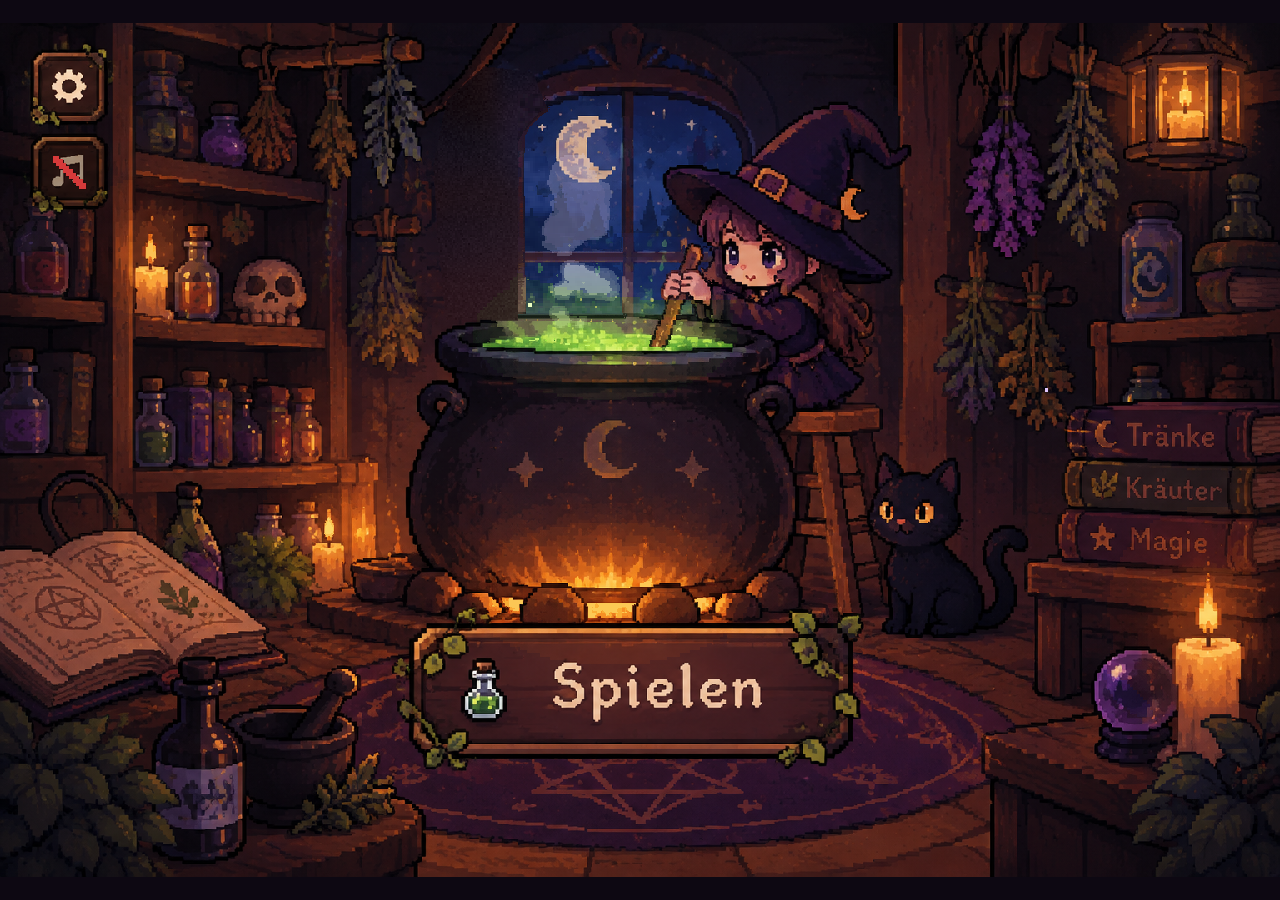
<file: index.html>
<!DOCTYPE html>
<html lang="de">
<head>
  <meta charset="UTF-8">
  <meta name="viewport" content="width=device-width, initial-scale=1">
  <title>Hexenküche – Titelbildschirm</title>
  <link rel="icon" href="data:,">
  <link rel="stylesheet" href="css/style.css">
</head>
<body>
  <!-- Bühne im festen 3:2-Format; alle Positionen darin in Prozent -->
  <main id="stage" aria-label="Titelbildschirm">
    <!-- Ebene 1: Hintergrund (später gegen freigestellte Version assets/titelbild-bg.png tauschen) -->
    <div id="layer-bg" class="layer">
      <img src="assets/titelbild-bg.png" alt="Eine kleine Hexe braut in ihrer Hexenküche einen Trank, daneben sitzt eine schwarze Katze." draggable="false">
    </div>

    <!-- Ebene 2: Sprites für Dampf, Katze, Hexe (folgen in den Animations-Aufgaben) -->
    <div id="layer-sprites" class="layer" aria-hidden="true"></div>

    <!-- Ebene 3: Bedienoberfläche – unsichtbare Klickflächen über den gemalten Buttons -->
    <div id="layer-ui" class="layer">
      <button type="button" id="btn-play" class="hotspot" aria-label="Spielen"></button>
      <button type="button" id="btn-fortsetzen" class="fortsetzen" hidden>Fortsetzen</button>
      <button type="button" id="btn-settings" class="hotspot" aria-label="Einstellungen" aria-haspopup="dialog"></button>
      <button type="button" id="btn-music" class="hotspot" aria-label="Musik einschalten" aria-pressed="false">
        <svg class="music-off-mark" viewBox="0 0 16 16" aria-hidden="true" shape-rendering="crispEdges">
          <path d="M3 3h2v1h1v1h1v1h1v1h1v1h1v1h1v1h1v1h1v2h-2v-1h-1v-1h-1v-1h-1v-1h-1v-1h-1v-1h-1v-1h-1v-1h-1z"/>
        </svg>
      </button>
    </div>
  </main>

  <!-- Platzhalter für die spätere Spielszene -->
  <dialog id="dialog-play" class="panel" aria-labelledby="play-title">
    <form method="dialog">
      <button class="panel-close" value="close" aria-label="Schließen">✕</button>
      <h2 id="play-title">Bald geht's los!</h2>
      <p>Die Spielszene wird gerade noch gebraut.</p>
      <button class="panel-btn" value="close">Zurück</button>
    </form>
  </dialog>

  <!-- Einstellungen (Platzhalter, Werte landen bereits im gemeinsamen state) -->
  <dialog id="dialog-settings" class="panel" aria-labelledby="settings-title">
    <form method="dialog">
      <button class="panel-close" value="close" aria-label="Schließen">✕</button>
      <h2 id="settings-title">Einstellungen</h2>
      <label class="row">
        <span>Lautstärke</span>
        <input type="range" id="set-volume" min="0" max="100" step="5">
        <output id="set-volume-value" for="set-volume"></output>
      </label>
      <label class="row">
        <span>Animationen</span>
        <input type="checkbox" id="set-animations">
      </label>
      <button class="panel-btn" value="close">Fertig</button>
    </form>
  </dialog>

  <script src="js/spiel/speicher.js"></script>
  <script src="js/main.js"></script>
  <script src="js/light.js"></script>
  <script src="js/light-sources.js"></script>
  <script src="js/steam.js"></script>
  <script src="js/cat.js"></script>
  <script src="js/potion.js"></script>
  <!-- candles.js und sparks.js müssen nach steam.js stehen, sonst liegen die Funken unter dem Dampf -->
  <script src="js/candles.js"></script>
  <!-- fire.js muss nach candles.js stehen: zeichnet in dessen Canvas .kerzen, leert/zeichnet nur die Feuerzellen x586–871/y610–719 -->
  <script src="js/fire.js"></script>
  <!-- ambient.js muss nach candles.js und fire.js stehen: zeichnet in deren Canvas .kerzen (Sterne, Fledermaus) -->
  <script src="js/ambient.js"></script>
  <script src="js/sparks.js"></script>
  <script src="js/hexe.js"></script>
  <script src="js/music.js"></script>
</body>
</html>
</file>
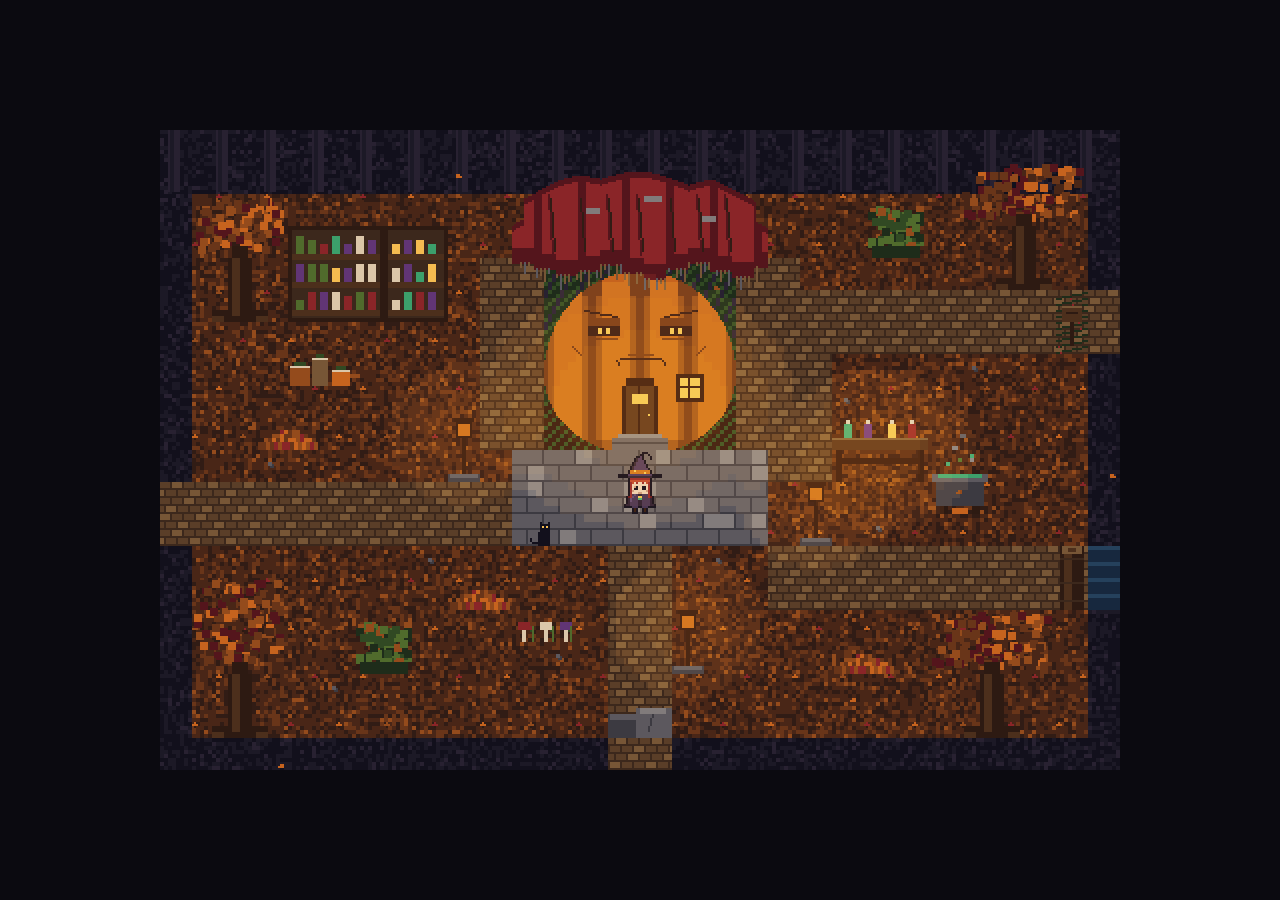
<file: spiel.html>
<!DOCTYPE html>
<html lang="de">
<head>
  <meta charset="utf-8">
  <meta name="viewport" content="width=device-width, initial-scale=1, maximum-scale=1, user-scalable=no, viewport-fit=cover">
  <title>Hexenwerkstatt</title>
  <link rel="icon" href="data:,">
  <link rel="stylesheet" href="css/spiel.css">
</head>
<body>
  <!-- HEX-011 Spielgerüst: logische Fläche 480×320, ganzzahlig skaliert -->
  <main id="spiel-buehne">
    <canvas id="spiel" width="480" height="320" aria-label="Spielfläche"></canvas>
    <!-- Touch-Steuerung (Entscheidung Boss: Steuerkreuz + E-Knopf, zusätzlich zur Tastatur) -->
    <div id="touch" aria-hidden="true">
      <div id="dpad"><span class="pfeil h">▲</span><span class="pfeil r">▶</span><span class="pfeil u">▼</span><span class="pfeil l">◀</span></div>
      <div id="knopf-e">E</div>
      <div id="knopf-pause">II</div>
      <div id="knopf-q">Q</div>
    </div>
    <p id="hinweis-quer">Tipp: Handy quer halten – dann wird das Bild größer.</p>
    <p id="spiel-fehler" hidden role="alert"></p>
    <div id="pause" hidden role="dialog" aria-modal="true" aria-labelledby="pause-titel">
      <div class="pause-box">
        <h2 id="pause-titel">Pause</h2>
        <button type="button" id="btn-weiter">Weiter</button>
        <a id="btn-titel" href="index.html">Zurück zum Titel</a>
      </div>
    </div>
  </main>
  <!-- Reihenfolge: Eingabe → Kamera → Karte (Lader) → Hexenfigur → Kern (lädt Karte, startet die Schleife) -->
  <script src="js/spiel/eingabe.js"></script>
  <script src="js/spiel/kamera.js"></script>
  <script src="js/spiel/standorte.js"></script>  <!-- HEX-017: vor karte.js -->
  <script src="js/spiel/karte.js"></script>
  <script src="js/spiel/hexe-figur.js"></script>
  <script src="js/spiel/hexe-sprite.js"></script>  <!-- HEX-014 Testkopie: ersetzt nur zeichne -->
  <script src="js/spiel/inventar.js"></script>  <!-- HEX-026: vor interaktion.js -->
  <script src="js/spiel/speicher.js"></script>  <!-- HEX-027: nach inventar.js -->
  <script src="js/spiel/aufgaben.js"></script>  <!-- HEX-028: nach speicher.js -->
  <script src="js/spiel/interaktion.js"></script>
  <script src="js/spiel/licht.js"></script>  <!-- HEX-018: vor core.js -->
  <script src="js/spiel/tageszeit.js"></script>  <!-- HEX-025: Tag/Nacht, vor core.js -->
  <script src="js/spiel/einstellungen.js"></script>  <!-- HEX-019a: Titelwert Animationen (nur lesen) -->
  <script src="js/spiel/deko.js"></script>  <!-- HEX-019b (optional): fehlt die Datei, läuft das Spiel ohne Deko -->
  <script src="js/spiel/core.js"></script>
</body>
</html>
</file>
<file: css/style.css>
/* ---------- Grundlayout ---------- */
*, *::before, *::after { box-sizing: border-box; }

html, body {
  margin: 0;
  height: 100%;
  background: #0d0812; /* dunkler Rand außerhalb der Bühne */
  overflow: hidden;
  font-family: "Courier New", ui-monospace, monospace;
  color: #f3e3c3;
}

body {
  display: grid;
  place-items: center;
  height: 100vh;   /* Fallback */
  height: 100dvh;  /* Handy: Browserleiste berücksichtigen */
}

/* ---------- Bühne (3:2, per contain eingepasst) ---------- */
#stage {
  position: relative;
  width: min(100vw, 150vh);
  width: min(100vw, 150dvh);
  aspect-ratio: 3 / 2;
  overflow: hidden;
  user-select: none;
}

.layer { position: absolute; inset: 0; }

#layer-bg img {
  display: block;
  width: 100%;
  height: 100%;
  image-rendering: crisp-edges;    /* Fallback für ältere Browser */
  image-rendering: pixelated;      /* keine Interpolation */
  pointer-events: none;
}

#layer-sprites { pointer-events: none; }

/* ---------- Klickflächen über den gemalten Buttons ---------- */
/* Werte gemessen am Original (1536×1024) */
.hotspot {
  position: absolute;
  padding: 0;
  border: 0;
  background: transparent;
  cursor: pointer;
  border-radius: 6%;
  transition: box-shadow 120ms steps(2), transform 80ms steps(2), filter 120ms steps(2);
}

#btn-play     { left: 31.8%; top: 70.8%; width: 35.6%; height: 15.8%; }
#btn-settings { left: 2.6%;  top: 3.4%;  width: 5.6%;  height: 8.2%; }
#btn-music    { left: 2.6%;  top: 13.4%; width: 5.6%;  height: 8.2%; }

/* Visuelle Rückmeldung: warmer Leuchtrand */
.hotspot:hover,
.hotspot:focus-visible {
  outline: none;
  box-shadow: 0 0 0 0.25vmin #ffd27a, 0 0 2.2vmin 0.4vmin rgba(255, 190, 90, 0.55);
  background: rgba(255, 220, 150, 0.08);
}

.hotspot:active { transform: translateY(0.3%); background: rgba(0, 0, 0, 0.15); }

/* Musik aus: durchgestrichen und abgedunkelt */
.music-off-mark {
  position: absolute;
  inset: 12%;
  width: 76%;
  height: 76%;
  fill: #d63a3a;
  filter: drop-shadow(0.15vmin 0.15vmin 0 #2a0a0a);
  display: none;
}

#btn-music[aria-pressed="false"] { background: rgba(0, 0, 0, 0.35); }
#btn-music[aria-pressed="false"] .music-off-mark { display: block; }

/* ---------- Dialoge ---------- */
.panel {
  width: min(90vw, 26rem);
  padding: 0; /* Padding liegt auf der <form>, damit e.target === dialog nur den Backdrop trifft */
  border: 4px solid #8a5a2b;
  border-radius: 6px;
  background: #2b1a14;
  color: #f3e3c3;
  box-shadow: 0 0 0 4px #1a0f0b, 0 10px 30px rgba(0, 0, 0, 0.6);
  image-rendering: pixelated;
}

.panel > form { padding: 1.4rem 1.6rem 1.2rem; }

.panel::backdrop { background: rgba(10, 5, 15, 0.6); }

.panel h2 { margin: 0 0 0.9rem; font-size: 1.4rem; color: #ffd27a; }
.panel p  { margin: 0 0 1.2rem; }

.panel-close {
  position: absolute;
  top: 0.5rem;
  right: 0.6rem;
  border: 0;
  background: none;
  color: #f3e3c3;
  font-size: 1.1rem;
  cursor: pointer;
}

.panel-btn {
  display: block;
  margin: 1.2rem auto 0;
  padding: 0.45rem 1.6rem;
  border: 3px solid #8a5a2b;
  border-radius: 4px;
  background: #4a2e1f;
  color: #f3e3c3;
  font: inherit;
  cursor: pointer;
}

.panel-close:hover, .panel-close:focus-visible,
.panel-btn:hover, .panel-btn:focus-visible { color: #ffd27a; outline: 2px solid #ffd27a; outline-offset: 2px; }

.row {
  display: grid;
  grid-template-columns: 7.5rem 1fr 2.5rem;
  align-items: center;
  gap: 0.6rem;
  margin: 0.7rem 0;
}

.row input[type="range"] { width: 100%; accent-color: #8bd450; }
.row input[type="checkbox"] { justify-self: start; width: 1.2rem; height: 1.2rem; accent-color: #8bd450; }
.row output { text-align: right; }

/* ---------- Animation: Dampf über dem Kessel ---------- */
/* Ausschnitt im Original: x 500, y 20, 288 × 352 px (siehe AREA in js/steam.js) */
.steam {
  position: absolute;
  left: 32.552%;
  top: 1.953%;
  width: 18.75%;
  height: 34.375%;
  z-index: 2; /* Ebenen: Trank 1, Dampf 2, Hexe/Katze 3 */
  image-rendering: crisp-edges;
  image-rendering: pixelated;
}

/* ---------- Animation: Katze ---------- */
/* Ausschnitt im Original: x=1020..1260, y=500..740 (von 1536x1024) */
/* Canvas in Originalgröße 1536x1024 (wie .kerzen), die Katze wird nur in ihre Zelle
   bei x=1020, y=500 gezeichnet. So gibt es bei keiner Bildschirmgröße Rundungsversatz. */
#cat {
  position: absolute;
  left: 0;
  top: 0;
  width: 100%;
  height: 100%;
  z-index: 3; /* Ebenen: Trank 1, Dampf 2, Hexe/Katze 3 */
  image-rendering: pixelated;
  pointer-events: none;
}

/* ---------- Animation: Trank im Kessel ---------- */
/* Ausschnitt im Original: x 560, y 330, 330 × 66 px (siehe AREA in js/potion.js) */
.potion {
  position: absolute;
  left: 36.458%;
  top: 32.227%;
  width: 21.484%;
  height: 6.445%;
  z-index: 1; /* Ebenen: Trank 1, Dampf 2, Hexe/Katze 3 */
  image-rendering: crisp-edges;
  image-rendering: pixelated;
  pointer-events: none;
}

/* ---------- Animation: Hexe rührt ---------- */
/* Ausschnitt im Original: x=760..970, y=250..400 (siehe js/hexe.js) */
#witch {
  position: absolute;
  left: 49.479167%;
  top: 24.414063%;
  width: 13.671875%;
  height: 14.648438%;
  z-index: 3; /* Ebenen: Trank 1, Dampf 2, Hexe/Katze 3 */
  image-rendering: crisp-edges;
  image-rendering: pixelated;
  pointer-events: none;
}

/* Kopf, Hut und Haare heben sich beim Rühren (Original x=792..1096, y=95..317).
   Liegt unter #witch (wird in js/hexe.js vorher eingehängt). */
#witch-body {
  position: absolute;
  left: 51.5625%;
  top: 9.277344%;
  width: 19.791667%;
  height: 21.679688%;
  z-index: 3;
  image-rendering: crisp-edges;
  image-rendering: pixelated;
  pointer-events: none;
}

/* ---------- Tippflächen am Handy ---------- */
/* Unsichtbare Vergrößerung auf mind. 44 px; zwischen Zahnrad und Musik
   wächst jede Fläche nur bis zur Mitte der Lücke (0,9 % der Bühnenhöhe
   = 10,9 % der Buttonhöhe), damit sie sich nie überlappen. */
@media (pointer: coarse) {
  #btn-settings::before,
  #btn-music::before {
    content: "";
    position: absolute;
    left: 50%;
    width: max(100%, 44px);
    height: max(110.9%, 44px);
    transform: translateX(-50%);
  }
  #btn-settings::before { bottom: -10.9%; } /* wächst nach oben */
  #btn-music::before    { top: -10.9%; }    /* wächst nach unten */
}

/* ---------- Licht (js/light.js) ---------- */
/* Eine Lichtkarte über allen Sprites, unter der Bedienoberfläche.
   soft-light braucht einen eigenen Stapelkontext auf der Bühne, damit nur
   Hintergrund und Sprites beleuchtet werden, nicht die Seite dahinter. */
#stage { isolation: isolate; }
#layer-ui { z-index: 10; }
#light {
  position: absolute;
  inset: 0;
  width: 100%;
  height: 100%;
  z-index: 5; /* über Trank 1, Dampf 2, Hexe/Katze 3 */
  mix-blend-mode: soft-light;
  image-rendering: crisp-edges;
  image-rendering: pixelated;
  pointer-events: none;
}

/* ---------- Animation: Kerzen flackern (js/candles.js) ---------- */
/* Ein Canvas in Originalgröße (1536×1024) deckungsgleich über dem Hintergrund,
   nur die vier Kerzenzellen sind bemalt (K1 x170 y244 23×48 | K2 x384 y579 23×44 |
   K3 x1411 y57 24×46 | K4 x1433 y654 37×83). Gleiche Größe wie das Hintergrundbild
   -> bei jeder Bildschirmgröße pixelgenau gleich skaliert. */
.kerzen {
  position: absolute;
  inset: 0;
  width: 100%;
  height: 100%;
  z-index: 1; /* Ebenen: Trank/Kerzen 1, Dampf/Funken 2, Hexe/Katze 3 */
  image-rendering: crisp-edges;
  image-rendering: pixelated;
  pointer-events: none;
}

/* ---------- Animation: Funken (js/sparks.js) ---------- */
/* Ein Canvas über der ganzen Bühne, 768×512 (1 Canvas-Pixel = 2×2 Originalpixel) */
/* WICHTIG: .sparks und .steam haben beide z-index 2, nur die DOM-Reihenfolge entscheidet.
   Die Script-Zeile von js/sparks.js muss in index.html NACH js/steam.js stehen,
   sonst liegen die Funken unter dem Dampf. */
.sparks {
  position: absolute;
  inset: 0;
  width: 100%;
  height: 100%;
  z-index: 2; /* über dem Dampf (steht im DOM danach), unter Hexe/Katze 3 */
  image-rendering: crisp-edges;
  image-rendering: pixelated;
  pointer-events: none;
}

/* HEX-027: Fortsetzen nur sichtbar bei gültigem Spielstand */
#btn-fortsetzen {
  position: absolute;
  left: 31.8%;
  top: 64.2%;
  width: 35.6%;
  height: 5.5%;
  padding: 0;
  border: 0.15vmin solid #c8873a;
  border-radius: 0.6vmin;
  background: rgba(20, 14, 24, 0.85);
  color: #f3dca0;
  font: 600 1.8vmin/1 monospace;
  cursor: pointer;
  letter-spacing: 0.04em;
}
#btn-fortsetzen:hover,
#btn-fortsetzen:focus-visible {
  outline: none;
  box-shadow: 0 0 0 0.2vmin #ffd27a;
  background: rgba(40, 28, 36, 0.92);
}
#btn-fortsetzen[hidden] { display: none !important; }
</file>
<file: css/spiel.css>
/* HEX-011: Spielseite. Größe des Canvas setzt core.js (ganzzahliger Faktor). */
html, body { margin: 0; touch-action: none; -webkit-user-select: none; user-select: none; -webkit-touch-callout: none; overscroll-behavior: none; height: 100%; background: #0b0a10; overflow: hidden; }
#spiel-buehne { position: fixed; inset: 0; display: flex; align-items: center; justify-content: center; }
#spiel { display: block; image-rendering: pixelated; image-rendering: crisp-edges; background: #000; }
#pause { position: absolute; inset: 0; display: flex; align-items: center; justify-content: center; background: rgba(5, 4, 10, 0.6); }
#pause[hidden] { display: none; }
.pause-box { background: #1d1826; color: #e8dcc0; border: 2px solid #6b5a3a; padding: 16px 24px; font: 16px/1.4 monospace; text-align: center; display: flex; flex-direction: column; gap: 10px; }
.pause-box h2 { margin: 0 0 4px; font-size: 20px; }
.pause-box button, .pause-box a { font: inherit; color: inherit; background: #2c2438; border: 1px solid #6b5a3a; padding: 6px 12px; text-decoration: none; cursor: pointer; }

/* Touch-Steuerung: nur bei Touch-Geräten sichtbar (core/eingabe setzt body.touch) */
#touch { display: none; }
body.touch #touch { display: block; }
#dpad, #knopf-e, #knopf-pause, #knopf-q { position: fixed; touch-action: none; color: rgba(232, 220, 192, 0.85); font: bold 20px monospace; box-sizing: border-box; }
#dpad { left: max(12px, env(safe-area-inset-left)); bottom: 16px; width: 132px; height: 132px; border-radius: 50%; background: rgba(29, 24, 38, 0.55); border: 2px solid rgba(107, 90, 58, 0.8); }
#dpad .pfeil { position: absolute; width: 44px; height: 44px; line-height: 44px; text-align: center; pointer-events: none; }
#dpad .h { left: 44px; top: 0; } #dpad .u { left: 44px; bottom: 0; } #dpad .l { left: 0; top: 44px; } #dpad .r { right: 0; top: 44px; }
#dpad .pfeil.an { color: #fff; background: rgba(200, 160, 224, 0.35); border-radius: 8px; }
#knopf-e { right: max(16px, env(safe-area-inset-right)); bottom: 36px; width: 72px; height: 72px; line-height: 68px; text-align: center; border-radius: 50%; background: rgba(29, 24, 38, 0.55); border: 2px solid rgba(107, 90, 58, 0.8); font-size: 28px; }
#knopf-e.an { background: rgba(200, 160, 224, 0.45); }
#knopf-pause { right: max(16px, env(safe-area-inset-right)); top: 12px; width: 44px; height: 44px; line-height: 40px; text-align: center; border-radius: 8px; background: rgba(29, 24, 38, 0.55); border: 2px solid rgba(107, 90, 58, 0.8); }
#knopf-q { right: max(16px, env(safe-area-inset-right)); top: 64px; width: 44px; height: 44px; line-height: 40px; text-align: center; border-radius: 8px; background: rgba(29, 24, 38, 0.55); border: 2px solid rgba(107, 90, 58, 0.8); font-size: 18px; }
#knopf-q.an { background: rgba(200, 160, 224, 0.45); }
#hinweis-quer { display: none; position: fixed; left: 72px; right: 72px; top: 12px; pointer-events: none; margin: 0; text-align: center; color: #e8dcc0; font: 14px monospace; }
@media (orientation: portrait) { body.touch #hinweis-quer { display: block; } }
#spiel-fehler { position: absolute; left: 10%; right: 10%; top: 40%; margin: 0; padding: 12px; background: #3a1a1a; color: #f0d8c0; font: 14px/1.4 monospace; text-align: center; }
#spiel-fehler[hidden] { display: none; }
</file>
